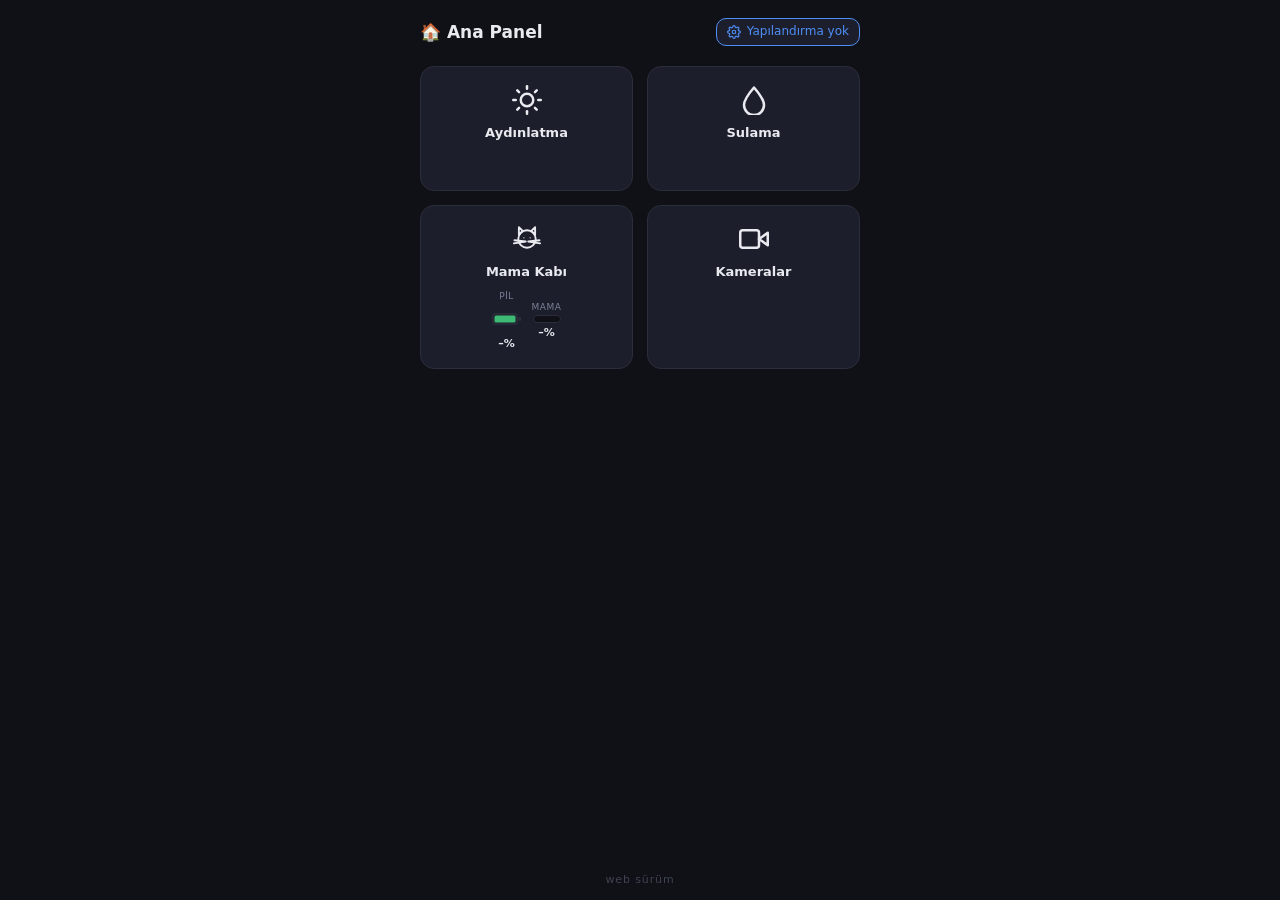
<file: docs/index.html>
<!DOCTYPE html>
<html lang="tr">

<head>
    <meta charset="UTF-8">
    <meta name="viewport" content="width=device-width,initial-scale=1.0">
    <title>Smart Home</title>
    <meta name="theme-color" content="#0f1117">
    <meta name="apple-mobile-web-app-capable" content="yes">
    <meta name="mobile-web-app-capable" content="yes">
    <meta name="apple-mobile-web-app-title" content="Smart Home">
    <meta name="apple-mobile-web-app-status-bar-style" content="black-translucent">
    <link rel="manifest" href="manifest.webmanifest">
    <link rel="apple-touch-icon" href="apple-touch-icon.png">
    <link rel="icon" type="image/png" href="icon-192.png">
    <link rel="stylesheet" href="style.css">
</head>

<body>
<header>
    <h1 id="header-title">🏠 Ana Panel</h1>
    <button type="button" class="header-time" id="header-time" aria-label="Bağlantı durumu ve yapılandırma">
        <svg class="conn-gear" viewBox="0 0 24 24" fill="none" stroke="currentColor"
             stroke-width="2" stroke-linecap="round" stroke-linejoin="round" aria-hidden="true">
            <circle cx="12" cy="12" r="3" />
            <path d="M19.4 15a1.65 1.65 0 0 0 .33 1.82l.06.06a2 2 0 0 1 0 2.83 2 2 0 0 1-2.83 0l-.06-.06a1.65 1.65 0 0 0-1.82-.33 1.65 1.65 0 0 0-1 1.51V21a2 2 0 0 1-2 2 2 2 0 0 1-2-2v-.09A1.65 1.65 0 0 0 9 19.4a1.65 1.65 0 0 0-1.82.33l-.06.06a2 2 0 0 1-2.83 0 2 2 0 0 1 0-2.83l.06-.06a1.65 1.65 0 0 0 .33-1.82 1.65 1.65 0 0 0-1.51-1H3a2 2 0 0 1-2-2 2 2 0 0 1 2-2h.09A1.65 1.65 0 0 0 4.6 9a1.65 1.65 0 0 0-.33-1.82l-.06-.06a2 2 0 0 1 0-2.83 2 2 0 0 1 2.83 0l.06.06a1.65 1.65 0 0 0 1.82.33H9a1.65 1.65 0 0 0 1-1.51V3a2 2 0 0 1 2-2 2 2 0 0 1 2 2v.09a1.65 1.65 0 0 0 1 1.51 1.65 1.65 0 0 0 1.82-.33l.06-.06a2 2 0 0 1 2.83 0 2 2 0 0 1 0 2.83l-.06.06a1.65 1.65 0 0 0-.33 1.82V9a1.65 1.65 0 0 0 1.51 1H21a2 2 0 0 1 2 2 2 2 0 0 1-2 2h-.09a1.65 1.65 0 0 0-1.51 1z" />
        </svg>
        <span id="header-time-text"></span>
    </button>
</header>
<div class="page active" id="page-dash">
    <div class="dash-grid">
        <div class="dash-btn" onclick="showPage('lights')">
            <svg viewBox="0 0 24 24" fill="none" stroke="currentColor"
                 stroke-width="2" stroke-linecap="round" stroke-linejoin="round">
                <circle cx="12" cy="12" r="5" />
                <line x1="12" y1="1" x2="12" y2="3" />
                <line x1="12" y1="21" x2="12" y2="23" />
                <line x1="4.22" y1="4.22" x2="5.64" y2="5.64" />
                <line x1="18.36" y1="18.36" x2="19.78" y2="19.78" />
                <line x1="1" y1="12" x2="3" y2="12" />
                <line x1="21" y1="12" x2="23" y2="12" />
                <line x1="4.22" y1="19.78" x2="5.64" y2="18.36" />
                <line x1="18.36" y1="5.64" x2="19.78" y2="4.22" />
            </svg>
            <div class="dash-btn-label">Aydınlatma</div>
            <div class="dash-mini-indicators" id="mini-lights"></div>
        </div>
        <div class="dash-btn" onclick="showPage('water')">
            <svg viewBox="0 0 24 24" fill="none" stroke="currentColor"
                 stroke-width="2" stroke-linecap="round" stroke-linejoin="round">
                <path d="M12 2C6 9 4 13 4 16a8 8 0 0 0 16 0c0-3-2-7-8-14z" />
            </svg>
            <div class="dash-btn-label">Sulama</div>
            <div class="dash-mini-indicators" id="mini-water"></div>
        </div>
        <div class="dash-btn" onclick="showPage('feeder')">
            <div id="feeder-sleep-badge" class="sleep-badge" style="display:none;">💤 Uykuda</div>
            <svg viewBox="0 0 24 24" fill="none" stroke="currentColor" stroke-width="1.5"
                 stroke-linecap="round" stroke-linejoin="round">
                <circle cx="12" cy="12" r="7" />
                <path d="M5.5 8.5v-6l3 3zm13 0v-6l-3 3zM2 13l9 1m-9.5 1.5L11 14m11-1-9 1m9.5 1.5L13 14" />
                <circle cx="9.5" cy="11" r=".5" fill="#fff" stroke="none" />
                <circle cx="14.5" cy="11" r=".5" fill="#fff" stroke="none" />
            </svg>
            <div class="dash-btn-label">Mama Kabı</div>
            <div class="feeder-mini">
                <div class="mini-item">
                    <div class="mini-label">Pil</div>
                    <svg class="mini-bat-svg" viewBox="0 0 30 14">
                        <rect x="1" y="2" width="24" height="10" rx="2" fill="none"
                              stroke="#2a2d3a" stroke-width="1.5" />
                        <rect x="26" y="5" width="3" height="4" rx="1" fill="#2a2d3a" />
                        <rect id="mini-bat-fill" x="2.5" y="3.5" width="21" height="7"
                              rx="1.5" fill="#3dba74" />
                    </svg>
                    <div class="mini-val" id="mini-bat-pct">–%</div>
                </div>
                <div class="mini-item">
                    <div class="mini-label">Mama</div>
                    <div class="mini-bar-wrap">
                        <div class="mini-bar-fill" id="mini-food-fill" style="width:0%;background:var(--good)">
                        </div>
                    </div>
                    <div class="mini-val" id="mini-food-pct">–%</div>
                </div>
            </div>
        </div>
        <div class="dash-btn" onclick="openCamera()">
            <svg viewBox="0 0 24 24" fill="none" stroke="currentColor" stroke-width="2"
                 stroke-linecap="round" stroke-linejoin="round">
                <path d="M23 7l-7 5 7 5V7z" />
                <rect x="1" y="5" width="15" height="14" rx="2" />
            </svg>
            <div class="dash-btn-label">Kameralar</div>
        </div>
    </div>
    <div class="web-note">web sürüm</div>
</div>
<div class="page" id="page-lights">
    <div class="page-header">
        <button class="back-btn" onclick="showPage('dash')">← Geri</button>
        <div class="back-page">Ana Panel</div>
    </div>
    <div class="lights-grid">
        <button class="light-btn" id="light-0" onclick="toggleLight(0)">
            <svg viewBox="0 0 24 24" fill="none" stroke="currentColor"
                 stroke-width="2" stroke-linecap="round" stroke-linejoin="round">
                <path d="M9 18h6M10 22h4M12 2a7 7 0 0 1 4 12.9V17H8v-2.1A7 7 0 0 1 12 2z" />
            </svg>
            Bahçe Led
        </button>
        <button class="light-btn" id="light-1" onclick="toggleLight(1)">
            <svg viewBox="0 0 24 24" fill="none" stroke="currentColor"
                 stroke-width="2" stroke-linecap="round" stroke-linejoin="round">
                <path d="M9 18h6M10 22h4M12 2a7 7 0 0 1 4 12.9V17H8v-2.1A7 7 0 0 1 12 2z" />
            </svg>
            Havuz Led
        </button>
    </div>
</div>
<div class="page" id="page-water">
    <div class="page-header">
        <button class="back-btn" onclick="showPage('dash')">← Geri</button>
        <div class="back-page">Ana Panel</div>
    </div>
    <div class="section-label">Vana 1</div>
    <div class="btn-row">
        <button class="btn btn-primary" id="v1-manual" onclick="toggleValveManual(0)">
            <svg viewBox="0 0 24 24" fill="none" stroke="currentColor" stroke-width="2"
                 stroke-linecap="round" stroke-linejoin="round">
                <path d="M12 2C6 9 4 13 4 16a8 8 0 0 0 16 0c0-3-2-7-8-14z" />
            </svg>
            Manuel
            <div class="btn-status" id="v1-manual-status">KAPALI</div>
        </button>
        <button class="btn btn-secondary" id="v1-auto">
            <div class="lp-fill"></div>
            <svg viewBox="0 0 24 24" fill="none" stroke="currentColor" stroke-width="2"
                 stroke-linecap="round" stroke-linejoin="round">
                <circle cx="12" cy="12" r="9" />
                <polyline points="12 7 12 12 15 15" />
            </svg>
            Otomasyon
            <div class="btn-status" id="v1-auto-status">KAPALI</div>
        </button>
    </div>
    <div class="section-label">Vana 2</div>
    <div class="btn-row">
        <button class="btn btn-primary" id="v2-manual" onclick="toggleValveManual(1)">
            <svg viewBox="0 0 24 24" fill="none" stroke="currentColor" stroke-width="2"
                 stroke-linecap="round" stroke-linejoin="round">
                <path d="M12 2C6 9 4 13 4 16a8 8 0 0 0 16 0c0-3-2-7-8-14z" />
            </svg>
            Manuel
            <div class="btn-status" id="v2-manual-status">KAPALI</div>
        </button>
        <button class="btn btn-secondary" id="v2-auto">
            <div class="lp-fill"></div>
            <svg viewBox="0 0 24 24" fill="none" stroke="currentColor" stroke-width="2"
                 stroke-linecap="round" stroke-linejoin="round">
                <circle cx="12" cy="12" r="9" />
                <polyline points="12 7 12 12 15 15" />
            </svg>
            Otomasyon
            <div class="btn-status" id="v2-auto-status">KAPALI</div>
        </button>
    </div>
    <div class="section-label">Havuz Motoru</div>
    <div class="btn-pool" id="btn-pool">
        <div class="lp-fill"></div>
        <svg viewBox="0 0 24 24" fill="none" stroke="currentColor" stroke-width="2"
             stroke-linecap="round" stroke-linejoin="round">
            <circle cx="12" cy="12" r="3" />
            <path d="M12 1v4M12 19v4M4.22 4.22l2.83 2.83M16.95 16.95l2.83 2.83M1 12h4M19 12h4M4.22 19.78l2.83-2.83M16.95 7.05l2.83-2.83" />
        </svg>
        <div>
            <div style="font-size:14px;font-weight:600">Havuz Motoru</div>
            <div style="font-size:11px;color:var(--text-dim);margin-top:2px"
                 id="pool-status">KAPALI — basılı tutarak aç/kapat</div>
        </div>
    </div>
</div>
<div class="page" id="page-vcfg-0">
    <div class="page-header">
        <button class="back-btn" onclick="showPage('water')">← Geri</button>
        <div class="back-page">Sulama</div>
    </div>
    <div class="section-label">Sulama Zamanları</div>
    <div id="vcfg-slots-0"></div>
    <div class="section-label">Otomasyon</div>
    <div class="auto-master">
        <div>
            <div class="auto-master-label">Otomatik Sulama — Vana 1</div>
            <div class="auto-master-sub">Aktifken tanımlı saatlerde sulama yapar</div>
        </div>
        <label class="toggle">
            <input type="checkbox" id="vcfg-auto-0">
            <div class="toggle-track"></div>
        </label>
    </div>
    <div class="conflict-box" id="conflict-0"></div>
    <div class="section-label">Manuel Açık Unutma Emniyeti</div>
    <div class="field-row">
        <div>
            <div class="field-row-label">Zaman Aşımı</div>
            <div class="field-row-sub">Manuel açıkken otomatik kapanma</div>
        </div>
        <div style="display:flex;align-items:center;gap:6px">
            <input type="number" id="v0-timeout" min="1" max="120" value="30" style="width:56px">
            <span style="font-size:11px;color:var(--text-dim)">dk</span>
        </div>
    </div>
    <button class="save-btn" onclick="saveValveCfg(0)">Kaydet</button>
</div>
<div class="page" id="page-vcfg-1">
    <div class="page-header">
        <button class="back-btn" onclick="showPage('water')">← Geri</button>
        <div class="back-page">Sulama</div>
    </div>
    <div class="section-label">Sulama Zamanları</div>
    <div id="vcfg-slots-1"></div>
    <div class="section-label">Otomasyon</div>
    <div class="auto-master">
        <div>
            <div class="auto-master-label">Otomatik Sulama — Vana 2</div>
            <div class="auto-master-sub">Aktifken tanımlı saatlerde sulama yapar
            </div>
        </div>
        <label class="toggle">
            <input type="checkbox" id="vcfg-auto-1">
            <div class="toggle-track"></div>
        </label>
    </div>
    <div class="conflict-box" id="conflict-1"></div>
    <div class="section-label">Manuel Açık Unutma Emniyeti</div>
    <div class="field-row">
        <div>
            <div class="field-row-label">Zaman Aşımı</div>
            <div class="field-row-sub">Manuel açıkken otomatik kapanma</div>
        </div>
        <div style="display:flex;align-items:center;gap:6px">
            <input type="number" id="v1-timeout" min="1" max="120" value="30" style="width:56px">
            <span style="font-size:11px;color:var(--text-dim)">dk</span>
        </div>
    </div>
    <button class="save-btn" onclick="saveValveCfg(1)">Kaydet</button>
</div>
<div class="page" id="page-feeder">
    <div class="page-header">
        <button class="back-btn" onclick="showPage('dash')">← Geri</button>
        <div class="back-page">Ana Panel</div>
        <div id="feeder-page-sleep-badge" class="sleep-badge-page" style="display:none;">💤 Cihaz Uykuda</div>
    </div>
    <div class="gauges">
        <div class="gauge-card">
            <div class="gauge-label">Pil</div>
            <svg class="battery-icon" viewBox="0 0 56 28" id="battery-svg">
                <rect x="1" y="4" width="48" height="20" rx="4" fill="none" stroke="#2a2d3a" stroke-width="2" />
                <rect x="50" y="10" width="5" height="8" rx="2" fill="#2a2d3a" />
                <rect id="bat-fill" x="3" y="6" width="44" height="16" rx="3" fill="#3dba74" />
            </svg>
            <div class="gauge-pct" id="bat-pct">–<span>%</span></div>
        </div>
        <div class="gauge-card">
            <div class="gauge-label">Mama</div>
            <div class="bar-wrap">
                <div class="bar-fill" id="food-fill" style="height:0%;background:var(--good)"></div>
            </div>
            <div class="gauge-pct" id="food-pct">–<span>%</span></div>
        </div>
    </div>
    <div class="feed-buttons">
        <button class="btn btn-feed" id="btn-feed" onclick="triggerFeed()">
            <svg viewBox="0 0 24 24" fill="none" stroke="currentColor" stroke-width="2"
                 stroke-linecap="round" stroke-linejoin="round">
                <path d="M12 2v6M8 6l4-4 4 4" />
                <rect x="4" y="8" width="16" height="13" rx="3" />
                <line x1="9" y1="14" x2="15" y2="14" />
            </svg>
            Manuel Yemle
        </button>
        <button class="btn btn-auto-feed" id="btn-auto-feed">
            <div class="long-press-fill" id="lp-fill-feed"></div>
            <svg viewBox="0 0 24 24" fill="none" stroke="currentColor" stroke-width="2"
                 stroke-linecap="round" stroke-linejoin="round">
                <circle cx="12" cy="12" r="9" />
                <polyline points="12 7 12 12 15 15" />
            </svg>
            Otomasyon
            <div class="auto-status" id="feed-auto-status">KAPALI</div>
        </button>
    </div>
    <div class="info-bar">
        Sonraki öğün: <b id="next-meal">–</b>
    </div>
</div>
<div class="page" id="page-feeder-config">
    <div class="page-header">
        <button class="back-btn" onclick="showPage('feeder')">← Geri</button>
        <div class="back-page">Mama Kabı</div>
        <div class="info-bar">
            Cihaz saati: <b id="feeder-cfg-time">–</b>
        </div>
    </div>
    <div class="section-label">Öğün Saatleri</div>
    <div id="feed-slots-container"></div>
    <div class="section-label">Otomasyon</div>
    <div class="auto-master">
        <div>
            <div class="auto-master-label">Otomatik Yemleme</div>
            <div class="auto-master-sub">Aktifken tanımlı saatlerde yemler</div>
        </div>
        <label class="toggle">
            <input type="checkbox" id="cfg-auto-toggle">
            <div class="toggle-track"></div>
        </label>
    </div>

    <!-- YENİ: Uyku Modu Bloğu -->
    <div class="section-label">Uyku Modu (Güç Tasarrufu)</div>
    <div class="field-row">
        <div>
            <div class="field-row-label">Uyku Aralığı</div>
        </div>
        <div style="display:flex;align-items:center;gap:6px">
            <input type="number" id="slp-sh" min="0" max="23" value="23" style="width:52px">
            <span class="slot-sep2">:</span>
            <input type="number" id="slp-sm" min="0" max="59" value="00" style="width:52px">
            <span style="font-size:12px;color:var(--text-dim);margin:0 4px">-</span>
            <input type="number" id="slp-eh" min="0" max="23" value="06" style="width:52px">
            <span class="slot-sep2">:</span>
            <input type="number" id="slp-em" min="0" max="59" value="00" style="width:52px">
        </div>
    </div>
    <div class="auto-master" style="margin-top: 10px;">
        <div>
            <div class="auto-master-label">Uyku Modunu Etkinleştir</div>
            <div class="auto-master-sub">Seçili saatler arası cihaz tepki vermez</div>
        </div>
        <label class="toggle">
            <input type="checkbox" id="cfg-sleep-toggle">
            <div class="toggle-track"></div>
        </label>
    </div>

    <button class="save-btn" onclick="saveFeedConfig()">Kaydet</button>
</div>
<div class="page" id="page-config">
    <div class="page-header">
        <button class="back-btn" onclick="showPage('dash')">← Geri</button>
        <div class="back-page">Ana Panel</div>
    </div>
    <div class="tabs" id="cfg-tabs">
        <button class="tab-btn" data-tab="device" onclick="cfgTab('device')">Cihaz</button>
        <button class="tab-btn active" data-tab="mqtt" onclick="cfgTab('mqtt')">MQTT</button>
        <button class="tab-btn" data-tab="ws" onclick="cfgTab('ws')">WS</button>
        <button class="tab-btn" data-tab="nvr" onclick="cfgTab('nvr')">NVR</button>
    </div>
    <div class="cfg-pane" id="cfg-pane-device">
        <div class="cfg-note">ESP32'nin durumu ve günlüğü. Bu sekmeden ayar değiştirilemez; tek komut en alttaki yeniden başlatma butonudur.</div>
        <div class="section-label">Cihaz durumu</div>
        <pre class="cfg-diag" id="dev-status">Veri bekleniyor…</pre>
        <div class="section-label">Günlük (log)</div>
        <button class="save-btn neutral" id="dev-log-older" onclick="devLogOlder()">Daha eski kayıtlar</button>
        <pre class="cfg-diag dev-log" id="dev-log">Yükleniyor…</pre>
        <button class="save-btn neutral" onclick="devRefresh()">Yenile</button>
        <div class="section-label">Cihazı yeniden başlat</div>
        <button class="save-btn danger" id="dev-restart-btn" onclick="restartAsk()" disabled>ESP32'yi yeniden başlat</button>
    </div>
    <div class="cfg-pane active" id="cfg-pane-mqtt">
        <div class="cfg-note">Uzaktan erişim için bulut MQTT sunucusu (WebSocket + TLS). Adres boş bırakılıp kaydedilirse MQTT kullanılmaz.</div>
        <div class="cfg-field">
            <label for="cfg-mqtt-url">Adres</label>
            <input type="text" id="cfg-mqtt-url" placeholder="wss://sunucu:8084/mqtt" autocapitalize="off" autocomplete="off" spellcheck="false">
        </div>
        <div class="cfg-field">
            <label for="cfg-mqtt-user">Kullanıcı adı</label>
            <input type="text" id="cfg-mqtt-user" autocapitalize="off" autocomplete="off" spellcheck="false">
        </div>
        <div class="cfg-field">
            <label for="cfg-mqtt-pass">Şifre</label>
            <input type="password" id="cfg-mqtt-pass" autocomplete="off">
        </div>
        <div class="cfg-field">
            <label for="cfg-mqtt-root">Topic kökü</label>
            <input type="text" id="cfg-mqtt-root" placeholder="smarthome/panel" autocapitalize="off" autocomplete="off" spellcheck="false">
        </div>
        <button class="save-btn" onclick="cfgSaveMqtt()">Kaydet</button>
        <div class="section-label">Bağlantı durumu</div>
        <pre class="cfg-diag" id="cfg-diag"></pre>
    </div>
    <div class="cfg-pane" id="cfg-pane-ws">
        <div class="cfg-note cfg-lock-note" style="display:none">Web sürümünde yerel bağlantı kullanılamaz.</div>
        <div class="cfg-note">Evdeki ESP32'ye doğrudan WebSocket bağlantısı. Adres boş bırakılıp kaydedilirse yerel bağlantı denenmez.</div>
        <div class="cfg-field">
            <label for="cfg-ws-ip">Adres</label>
            <input type="text" id="cfg-ws-ip" placeholder="192.168.1.100" inputmode="decimal" autocomplete="off" spellcheck="false">
        </div>
        <div class="cfg-field">
            <label for="cfg-ws-port">Port</label>
            <input type="text" id="cfg-ws-port" placeholder="81" inputmode="numeric" autocomplete="off">
        </div>
        <button class="save-btn" onclick="cfgSaveWs()">Kaydet</button>
    </div>
    <div class="cfg-pane" id="cfg-pane-nvr">
        <div class="cfg-note cfg-lock-note" style="display:none">Web sürümünde kamera erişilemiyor.</div>
        <div class="cfg-note">Kameralar için NVR/DVR bilgileri. Kaydetmeden önce cihaza bağlanılıp sınanır.</div>
        <div class="cfg-field">
            <label for="cfg-nvr-name">Ad</label>
            <input type="text" id="cfg-nvr-name" placeholder="NVR" autocomplete="off">
        </div>
        <div class="cfg-field">
            <label for="cfg-nvr-ip">Adres</label>
            <input type="text" id="cfg-nvr-ip" placeholder="192.168.1.64" inputmode="decimal" autocomplete="off" spellcheck="false">
        </div>
        <div class="cfg-field">
            <label for="cfg-nvr-port">RTSP portu</label>
            <input type="text" id="cfg-nvr-port" placeholder="554" inputmode="numeric" autocomplete="off">
        </div>
        <div class="cfg-field">
            <label for="cfg-nvr-user">Kullanıcı adı</label>
            <input type="text" id="cfg-nvr-user" autocapitalize="off" autocomplete="off" spellcheck="false">
        </div>
        <div class="cfg-field">
            <label for="cfg-nvr-pass">Şifre</label>
            <input type="password" id="cfg-nvr-pass" autocomplete="off">
        </div>
        <button class="save-btn" id="cfg-nvr-save" onclick="cfgSaveNvr()">Bağlan ve Kaydet</button>
        <button class="save-btn secondary" id="cfg-nvr-delete" style="display:none" onclick="cfgDeleteNvr()">Kaydı Sil</button>
    </div>
</div>
<div class="toast" id="toast"></div>
<div class="dlg-overlay" id="restart-dlg" hidden>
    <div class="dlg" role="dialog" aria-modal="true" aria-labelledby="restart-dlg-title">
        <h3 id="restart-dlg-title">ESP32 yeniden başlatılsın mı?</h3>
        <p>Bu işlem ana cihazı (ESP32) kapatıp tekrar açar. Bağlı yükler (aydınlatma, sulama, havuz motoru vb.) kapatılır.</p>
        <p>Bu süre içinde cihaz birkaç dakika boyunca çevrim dışı görünecek.</p>
        <div class="dlg-btns">
            <button class="save-btn neutral" onclick="restartCancel()">Vazgeç</button>
            <button class="save-btn danger" onclick="restartConfirm()">Yeniden başlat</button>
        </div>
    </div>
</div>

 <script src="config.js"></script>
 <script src="transport.js"></script>
 <script src="script.js"></script>
</body>

</html>
</file>
<file: docs/style.css>
:root {
  --bg: #0f1117;
  --surface: #1c1f2b;
  --border: #2a2d3a;
  --accent: #4f8ef7;
  --accent-dim: #2a4a8a;
  --good: #3dba74;
  --warn: #e05c5c;
  --text: #e8eaf0;
  --text-dim: #7a7f96
}

* {
  box-sizing: border-box;
  margin: 0;
  padding: 0
}

body {
  background: var(--bg);
  color: var(--text);
  font-family: 'Segoe UI', system-ui, sans-serif;
  font-size: 15px;
  min-height: 100vh;
  display: flex;
  flex-direction: column;
  align-items: center
}

header {
  width: 100%;
  max-width: 480px;
  display: flex;
  align-items: center;
  justify-content: space-between;
  padding: 18px 20px 10px
}

header h1 {
  font-size: 17px;
  font-weight: 600
}

.header-time {
  display: inline-flex;
  align-items: center;
  gap: 6px;
  max-width: 60%;
  min-width: 0;
  white-space: nowrap;
  font-variant-numeric: tabular-nums;
  padding: 5px 10px;
  background: var(--surface);
  border: 1px solid var(--border);
  border-radius: 10px;
  font: inherit;
  font-size: 12px;
  line-height: 1.3;
  text-align: right;
  color: var(--text-dim);
  cursor: pointer;
  transition: border-color .2s, filter .15s;
  -webkit-tap-highlight-color: transparent
}

.header-time:hover {
  border-color: var(--accent)
}

#header-time-text {
  overflow: hidden;
  text-overflow: ellipsis
}

.header-time:active {
  filter: brightness(1.25)
}

.conn-gear {
  display: none;
  width: 14px;
  height: 14px;
  flex-shrink: 0
}

.header-time.noconfig {
  border-color: var(--accent)
}

.header-time.noconfig .conn-gear {
  display: inline-block
}

.page {
  display: none;
  width: 100%;
  max-width: 480px;
  padding: 10px 20px 30px
}

.page.active {
  display: flex;
  flex-direction: column;
  gap: 14px
}

/* Yalnız web sürümünde ana panelin altında görünen silik etiket */
.web-note {
  position: fixed;
  left: 0;
  right: 0;
  bottom: calc(14px + env(safe-area-inset-bottom, 0px));
  text-align: center;
  font-size: 11px;
  letter-spacing: .08em;
  color: var(--text-dim);
  opacity: .45;
  pointer-events: none;
  user-select: none
}

.dash-grid {
  display: grid;
  grid-template-columns: 1fr 1fr;
  gap: 14px
}

.dash-btn {
  background: var(--surface);
  border: 1px solid var(--border);
  border-radius: 14px;
  padding: 18px 14px;
  display: flex;
  flex-direction: column;
  align-items: center;
  gap: 10px;
  cursor: pointer;
  transition: border-color .2s, filter .15s;
  color: var(--text);
  user-select: none;
  -webkit-user-select: none;
  position: relative;
  overflow: hidden
}

.dash-btn:hover {
  border-color: var(--accent)
}

.dash-btn:active {
  filter: brightness(.88)
}

.dash-btn svg {
  width: 30px;
  height: 30px
}

.dash-btn-label {
  font-size: 13px;
  font-weight: 600
}

.feeder-mini {
  display: flex;
  gap: 10px;
  align-items: center;
  justify-content: center;
  margin-top: 2px
}

.mini-item {
  display: flex;
  flex-direction: column;
  align-items: center;
  gap: 3px
}

.mini-label {
  font-size: 9px;
  color: var(--text-dim);
  text-transform: uppercase;
  letter-spacing: .5px
}

.mini-val {
  font-size: 11px;
  font-weight: 700
}

.mini-bar-wrap {
  width: 28px;
  height: 8px;
  background: var(--bg);
  border: 1px solid var(--border);
  border-radius: 4px;
  overflow: hidden
}

.mini-bar-fill {
  height: 100%;
  border-radius: 3px;
  transition: width .4s
}

.mini-bat-svg {
  width: 30px;
  height: 14px
}

.page-header {
  display: flex;
  align-items: center;
  gap: 12px;
  padding-bottom: 4px
}

.back-btn {
  background: var(--surface);
  border: 1px solid var(--border);
  color: var(--text);
  border-radius: 8px;
  padding: 6px 12px;
  font-size: 13px;
  cursor: pointer
}

.back-btn:hover {
  border-color: var(--accent)
}

.back-page {
  font-size: 15px;
  font-weight: 600
}

.section-label {
  font-size: 11px;
  color: var(--text-dim);
  text-transform: uppercase;
  letter-spacing: .8px;
  font-weight: 600;
  padding: 4px 0 2px
}

.btn-row {
  display: grid;
  grid-template-columns: 1fr 1fr;
  gap: 14px
}

.btn {
  border: none;
  border-radius: 14px;
  padding: 16px 10px;
  font-size: 13px;
  font-weight: 600;
  cursor: pointer;
  transition: filter .15s, transform .1s;
  display: flex;
  flex-direction: column;
  align-items: center;
  gap: 8px;
  user-select: none;
  -webkit-user-select: none;
  position: relative;
  overflow: hidden;
  color: var(--text)
}

.btn:active {
  transform: scale(.97)
}

.btn svg {
  width: 26px;
  height: 26px
}

.btn-primary {
  background: var(--accent);
  color: #fff
}

.btn-primary.is-on {
  background: var(--good)
}

.btn-primary:hover {
  filter: brightness(1.1)
}

.btn-secondary {
  background: var(--surface);
  border: 1px solid var(--border)
}

.btn-secondary.is-on {
  background: var(--accent-dim);
  border-color: var(--accent);
  color: var(--accent)
}

.btn-status {
  font-size: 10px;
  letter-spacing: .5px;
  opacity: .7
}

.lp-fill,
.long-press-fill {
  position: absolute;
  bottom: 0;
  left: 0;
  right: 0;
  height: 0%;
  background: rgba(79, 142, 247, .18);
  transition: none;
  pointer-events: none
}

.filling .lp-fill,
.btn-auto-feed.filling .long-press-fill {
  height: 100%;
  transition: height 1s linear
}

.btn-pool {
  background: var(--surface);
  border: 1px solid var(--border);
  border-radius: 14px;
  padding: 16px;
  display: flex;
  align-items: center;
  justify-content: center;
  gap: 12px;
  cursor: pointer;
  font-size: 14px;
  font-weight: 600;
  color: var(--text);
  user-select: none;
  -webkit-user-select: none;
  position: relative;
  overflow: hidden;
  transition: filter .15s
}

.btn-pool.is-on {
  background: var(--accent-dim);
  border-color: var(--accent);
  color: var(--accent)
}

.btn-pool svg {
  width: 24px;
  height: 24px;
  flex-shrink: 0
}

.light-btn {
  background: var(--surface);
  border: 1px solid var(--border);
  border-radius: 14px;
  padding: 18px 10px;
  display: flex;
  flex-direction: column;
  align-items: center;
  gap: 8px;
  cursor: pointer;
  font-size: 13px;
  font-weight: 600;
  color: var(--text);
  transition: filter .15s;
  user-select: none
}

.light-btn.is-on {
  background: #2a2a1a;
  border-color: #c8a030;
  color: #f0c040
}

.light-btn svg {
  width: 28px;
  height: 28px
}

.light-btn:active {
  filter: brightness(.88)
}

.lights-grid {
  display: grid;
  grid-template-columns: 1fr 1fr 1fr;
  gap: 12px
}

.dash-mini-indicators {
  display: flex;
  align-items: center;
  justify-content: center;
  gap: 6px;
  margin-top: 4px;
  min-height: 18px;
}

.dash-mini-icon {
  width: 22px;
  height: 22px;
  display: inline-block;
}

/* 1. Parlayan Sarı Ampul */
.mini-icon-bulb {
  color: #f0c040;
  filter: drop-shadow(0 0 4px rgba(240, 192, 64, 0.8));
  animation: bulbPulse 2s infinite alternate;
}

@keyframes bulbPulse {
  from { filter: drop-shadow(0 0 2px rgba(240, 192, 64, 0.5)); }
  to { filter: drop-shadow(0 0 7px rgba(240, 192, 64, 0.9)); }
}

/* 2. Solenoid Vana */
.mini-icon-solenoid {
  filter: drop-shadow(0 0 3px rgba(240, 192, 64, 0.5));
  animation: solenoidPulse 2s infinite alternate;
}

@keyframes solenoidPulse {
  from { filter: drop-shadow(0 0 1px rgba(240, 192, 64, 0.2)); }
  to { filter: drop-shadow(0 0 5px rgba(240, 192, 64, 0.8)); }
}

/* 3. Dalgıç Pompa */
.mini-icon-pump {
  filter: drop-shadow(0 0 4px rgba(61, 186, 116, 0.6));
  animation: pumpPulse 2s infinite alternate;
}

@keyframes pumpPulse {
  from { filter: drop-shadow(0 0 2px rgba(61, 186, 116, 0.3)); }
  to { filter: drop-shadow(0 0 6px rgba(61, 186, 116, 0.9)); }
}

.gauges {
  display: grid;
  grid-template-columns: 1fr 1fr;
  gap: 14px
}

.gauge-card {
  background: var(--surface);
  border: 1px solid var(--border);
  border-radius: 14px;
  padding: 16px 14px 14px;
  display: flex;
  flex-direction: column;
  align-items: center;
  gap: 10px
}

.gauge-label {
  font-size: 11px;
  color: var(--text-dim);
  text-transform: uppercase;
  letter-spacing: .8px;
  font-weight: 600
}

.battery-icon {
  width: 56px;
  height: 28px
}

.bar-wrap {
  width: 44px;
  height: 56px;
  border: 2px solid var(--border);
  border-radius: 6px;
  position: relative;
  overflow: hidden;
  background: var(--bg)
}

.bar-fill {
  position: absolute;
  bottom: 0;
  left: 0;
  right: 0;
  border-radius: 3px;
  transition: height .6s ease, background .6s ease
}

.gauge-pct {
  font-size: 20px;
  font-weight: 700;
  line-height: 1
}

.gauge-pct span {
  font-size: 12px;
  font-weight: 400;
  color: var(--text-dim)
}

.feed-buttons {
  display: grid;
  grid-template-columns: 1fr 1fr;
  gap: 14px
}

.btn-feed {
  background: var(--accent);
  color: #fff
}

.btn-feed:hover {
  filter: brightness(1.1)
}

.btn-auto-feed {
  background: #2a2d3a;
  border: 1px solid var(--border);
  color: var(--text)
}

.btn-auto-feed.is-on {
  background: var(--accent-dim);
  border-color: var(--accent);
  color: var(--accent)
}

.auto-status {
  font-size: 10px;
  letter-spacing: .5px;
  opacity: .7
}

.info-bar {
  background: var(--surface);
  border: 1px solid var(--border);
  border-radius: 10px;
  padding: 10px 16px;
  font-size: 12px;
  color: var(--text-dim);
  text-align: center
}

.info-bar b {
  color: var(--text)
}

.slot-row {
  background: var(--surface);
  border: 1px solid var(--border);
  border-radius: 12px;
  padding: 12px 14px;
  display: flex;
  align-items: center;
  gap: 10px
}

.slot-num {
  font-size: 11px;
  color: var(--text-dim);
  font-weight: 600;
  width: 20px;
  text-align: center;
  flex-shrink: 0
}

.slot-time {
  display: flex;
  align-items: center;
  gap: 6px;
  flex: 1
}

.slot-time input[type="number"],
.slot-fields input[type="number"],
.field-row input[type="number"] {
  background: var(--bg);
  border: 1px solid var(--border);
  color: var(--text);
  border-radius: 7px;
  padding: 6px 8px;
  font-size: 18px;
  font-weight: 700;
  width: 52px;
  text-align: center;
  -moz-appearance: textfield
}

.slot-time input::-webkit-outer-spin-button,
.slot-time input::-webkit-inner-spin-button,
.slot-fields input::-webkit-outer-spin-button,
.slot-fields input::-webkit-inner-spin-button,
.field-row input::-webkit-outer-spin-button,
.field-row input::-webkit-inner-spin-button {
  -webkit-appearance: none
}

.slot-time input:focus,
.slot-fields input:focus,
.field-row input:focus {
  outline: none;
  border-color: var(--accent)
}

.slot-sep {
  font-size: 20px;
  font-weight: 700;
  color: var(--text-dim)
}

.slot-fields {
  display: flex;
  align-items: center;
  gap: 5px;
  flex: 1;
  flex-wrap: wrap
}

.slot-fields input[type="number"] {
  padding: 5px 6px;
  font-size: 16px
}

.slot-fields input.dur-in,
.slot-fields input.time-in {
  width: 46px
}

.slot-sep2 {
  font-size: 16px;
  font-weight: 700;
  color: var(--text-dim)
}

.slot-unit {
  font-size: 10px;
  color: var(--text-dim)
}

.slot-divider {
  width: 1px;
  height: 24px;
  background: var(--border);
  margin: 0 2px
}

.toggle {
  position: relative;
  width: 40px;
  height: 22px;
  flex-shrink: 0
}

.toggle input {
  opacity: 0;
  width: 0;
  height: 0
}

.toggle-track {
  position: absolute;
  inset: 0;
  background: var(--border);
  border-radius: 22px;
  cursor: pointer;
  transition: background .2s
}

.toggle input:checked+.toggle-track {
  background: var(--good)
}

.toggle-track::after {
  content: '';
  position: absolute;
  top: 3px;
  left: 3px;
  width: 16px;
  height: 16px;
  background: #fff;
  border-radius: 50%;
  transition: transform .2s
}

.toggle input:checked+.toggle-track::after {
  transform: translateX(18px)
}

.auto-master,
.field-row {
  background: var(--surface);
  border: 1px solid var(--border);
  border-radius: 12px;
  padding: 14px 16px;
  display: flex;
  align-items: center;
  justify-content: space-between
}

.auto-master-label {
  font-size: 14px;
  font-weight: 600
}

.auto-master-sub,
.field-row-sub {
  font-size: 11px;
  color: var(--text-dim);
  margin-top: 2px
}

.field-row {
  padding: 12px 16px
}

.field-row-label {
  font-size: 13px
}

.field-row input[type="number"] {
  font-size: 16px;
  width: 64px
}

.save-btn {
  background: var(--accent);
  color: #fff;
  border: none;
  border-radius: 12px;
  padding: 14px;
  font-size: 14px;
  font-weight: 700;
  cursor: pointer;
  width: 100%;
  transition: filter .15s;
  margin-top: 4px
}

.save-btn:hover {
  filter: brightness(1.1)
}

.save-btn:active {
  filter: brightness(.95)
}

.conflict-box {
  background: #2a1515;
  border: 1px solid var(--warn);
  border-radius: 10px;
  padding: 10px 14px;
  font-size: 12px;
  color: #f08080;
  display: none
}

.conflict-box.show {
  display: block
}

.toast {
  position: fixed;
  bottom: 24px;
  left: 50%;
  transform: translateX(-50%) translateY(80px);
  background: var(--good);
  color: #fff;
  font-size: 13px;
  font-weight: 600;
  padding: 10px 22px;
  border-radius: 20px;
  transition: transform .3s ease;
  pointer-events: none;
  white-space: nowrap;
  z-index: 99
}

.toast.show {
  transform: translateX(-50%) translateY(0)
}

.toast.error {
  background: var(--warn)
}

.toast.info {
  background: var(--accent)
}

/* Uyku Modu Rozetleri */
.sleep-badge {
  position: absolute;
  top: 8px;
  right: 8px;
  background: #3b2a54;
  color: #c084fc;
  border: 1px solid #6b21a8;
  font-size: 10px;
  font-weight: 700;
  padding: 2px 6px;
  border-radius: 10px;
  letter-spacing: .3px;
  box-shadow: 0 0 6px rgba(192, 132, 252, 0.2);
}

.sleep-badge-page {
  margin-left: auto;
  background: #3b2a54;
  color: #c084fc;
  border: 1px solid #6b21a8;
  font-size: 11px;
  font-weight: 600;
  padding: 4px 10px;
  border-radius: 12px;
}

/* Feeder ulaşılamıyor rozeti (uyku rozetinin kırmızı hali) */
.sleep-badge.unreachable,
.sleep-badge-page.unreachable {
  background: #3a1f24;
  color: #e05c5c;
  border-color: #7f2a33;
  box-shadow: none;
}

/* Mama Kabı Sayfası Uykudayken Uygulanacak Gece Teması Vurgusu */
.page#page-feeder.feeder-sleeping .gauge-card,
.page#page-feeder.feeder-sleeping .info-bar {
  border-color: #4c1d95;
  background: linear-gradient(180deg, #1c1f2b 0%, #171625 100%);
}

.page#page-feeder.feeder-sleeping .btn-feed {
  background: #5b21b6;
}

.page#page-feeder.feeder-sleeping .btn-feed:hover {
  filter: brightness(1.15);
}

/* Ayar paneli (MQTT | WS | NVR) */
.tabs {
  display: flex;
  gap: 6px;
  background: var(--surface);
  border: 1px solid var(--border);
  border-radius: 12px;
  padding: 4px
}

.tab-btn {
  flex: 1;
  background: transparent;
  border: none;
  color: var(--text-dim);
  border-radius: 9px;
  padding: 9px 6px;
  font-size: 13px;
  font-weight: 600;
  cursor: pointer;
  transition: background .2s, color .2s
}

.tab-btn.active {
  background: var(--accent-dim);
  color: var(--accent)
}

.cfg-pane {
  display: none;
  flex-direction: column;
  gap: 12px
}

.cfg-pane.active {
  display: flex
}

.cfg-note {
  font-size: 12px;
  line-height: 1.5;
  color: var(--text-dim)
}

.cfg-lock-note {
  color: var(--warn);
  font-weight: 600
}

.cfg-field {
  display: flex;
  flex-direction: column;
  gap: 6px
}

.cfg-field label {
  font-size: 12px;
  color: var(--text-dim)
}

.cfg-field input {
  width: 100%;
  background: var(--bg);
  border: 1px solid var(--border);
  color: var(--text);
  border-radius: 10px;
  padding: 11px 12px;
  font-size: 15px
}

.cfg-field input:focus {
  outline: none;
  border-color: var(--accent)
}

.cfg-field input:disabled {
  opacity: .5
}

.cfg-pane.locked .cfg-field {
  opacity: .55
}

.save-btn:disabled {
  opacity: .5;
  cursor: default;
  filter: none
}

.save-btn.secondary {
  background: var(--surface);
  border: 1px solid var(--border);
  color: var(--warn)
}

.cfg-diag {
  background: var(--surface);
  border: 1px solid var(--border);
  border-radius: 10px;
  padding: 10px 12px;
  font: 12px/1.5 monospace;
  color: var(--text-dim);
  white-space: pre-wrap;
  word-break: break-word;
  min-height: 40px
}

/* Cihaz sayfası (salt okunur) */
.dev-pane { padding: 4px 0 24px }

.dev-pane .section-label { margin-top: 14px }

.dev-pane .cfg-diag { margin-bottom: 10px }

.dev-log {
  max-height: 46vh;
  overflow-y: auto;
  font-size: 11px
}

.save-btn.neutral {
  background: var(--surface);
  border: 1px solid var(--border);
  color: var(--text);
  margin: 6px 0
}

.save-btn.danger {
  background: var(--warn);
  color: #fff;
  margin: 6px 0
}

.save-btn.danger:disabled {
  background: var(--surface);
  border: 1px solid var(--border);
  color: var(--text-dim)
}

/* Onay penceresi */
.dlg-overlay {
  position: fixed;
  inset: 0;
  background: rgba(0, 0, 0, .65);
  display: flex;
  align-items: center;
  justify-content: center;
  padding: 20px;
  z-index: 2000
}

.dlg-overlay[hidden] { display: none }

.dlg {
  background: var(--surface);
  border: 1px solid var(--border);
  border-radius: 14px;
  padding: 20px;
  width: 100%;
  max-width: 340px
}

.dlg h3 {
  font-size: 16px;
  margin-bottom: 10px
}

.dlg p {
  font-size: 13px;
  line-height: 1.5;
  color: var(--text-dim);
  margin-bottom: 8px
}

.dlg-btns {
  display: flex;
  gap: 10px;
  margin-top: 14px
}

.dlg-btns .save-btn { margin: 0 }
</file>
